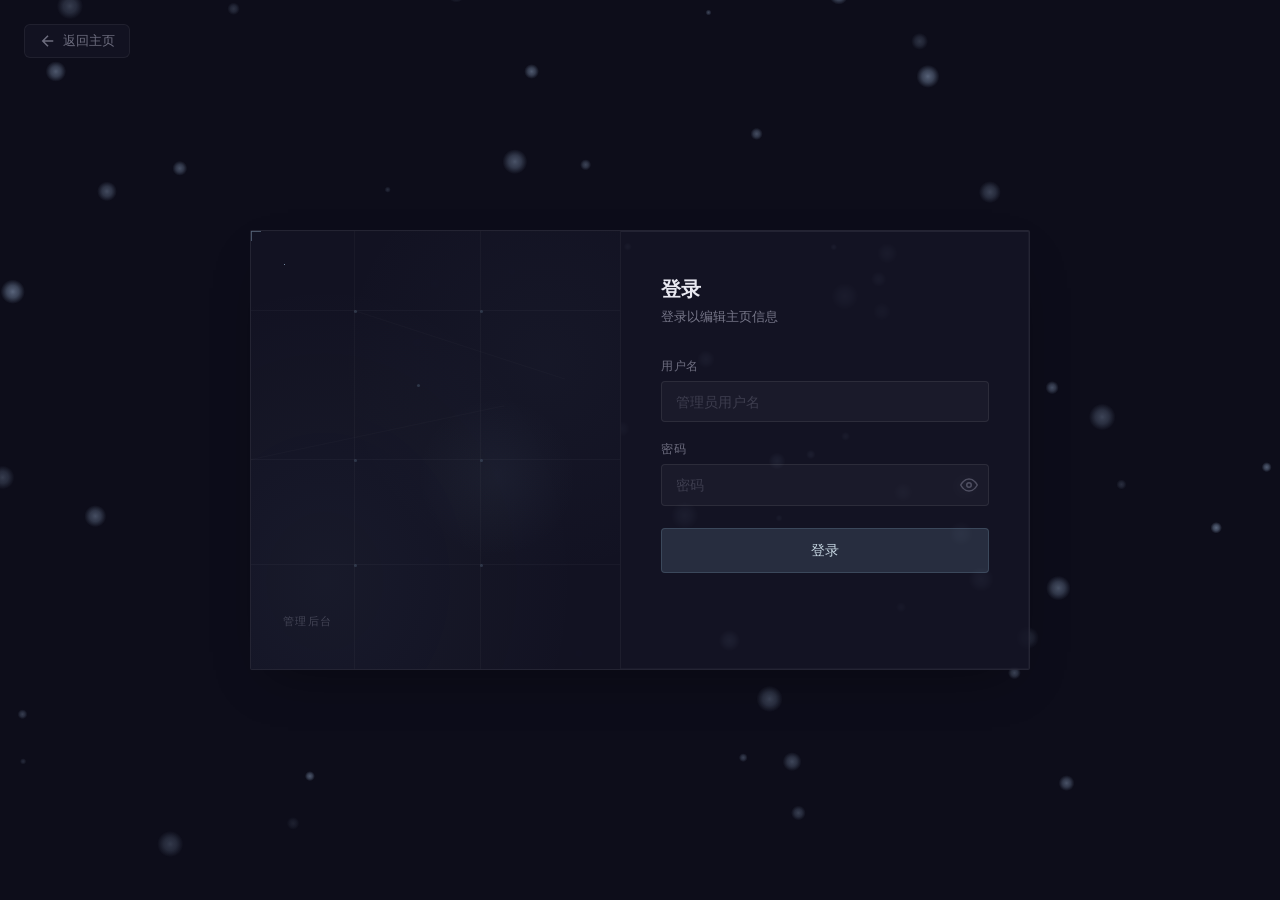
<file: static/admin.html>
<!DOCTYPE html>
<html lang="zh-CN">
<head>
    <meta charset="UTF-8">
    <meta name="viewport" content="width=device-width, initial-scale=1.0">
    <title>后台管理 - 个人主页</title>
    <link rel="stylesheet" href="/static/css/docsy-styles.css">
    <link rel="preconnect" href="https://fonts.googleapis.com">
    <link rel="preconnect" href="https://fonts.gstatic.com" crossorigin>
    <link href="https://fonts.googleapis.com/css2?family=Inter:wght@300;400;500;600;700;800&display=swap" rel="stylesheet">
    <style>
        :root {
            --accent: #7897b0;
            --accent-soft: rgba(120, 151, 176, 0.15);
            --accent-glow: rgba(120, 151, 176, 0.25);
            --text: #e0e0e0;
            --text-dim: rgba(200, 200, 220, 0.55);
            --text-muted: rgba(200, 200, 220, 0.35);
            --surface: rgba(22, 22, 38, 0.85);
            --surface-hover: rgba(28, 28, 48, 0.9);
            --border: rgba(255, 255, 255, 0.07);
            --border-focus: rgba(120, 151, 176, 0.4);
            --input-bg: rgba(255, 255, 255, 0.03);
            --input-bg-focus: rgba(255, 255, 255, 0.06);
            --danger: #e06c6c;
            --danger-bg: rgba(224, 108, 108, 0.08);
            --success: #5a9e7c;
            --success-bg: rgba(90, 158, 124, 0.1);
        }

        * { margin: 0; padding: 0; box-sizing: border-box; }

        body {
            font-family: 'Inter', system-ui, -apple-system, sans-serif;
            background: #0d0d1a;
            min-height: 100vh;
            display: flex;
            justify-content: center;
            align-items: center;
            padding: 20px;
            color: var(--text);
        }

        #particleCanvas {
            position: fixed;
            inset: 0;
            z-index: 0;
            pointer-events: none;
        }

        /* 返回主页链接 */
        .back-home {
            position: fixed;
            top: 24px;
            left: 24px;
            z-index: 10;
            display: flex;
            align-items: center;
            gap: 0.4rem;
            color: rgba(200, 200, 220, 0.5);
            text-decoration: none;
            font-size: 0.82rem;
            font-weight: 500;
            padding: 0.45rem 0.85rem;
            border-radius: 6px;
            background: rgba(22, 22, 38, 0.7);
            backdrop-filter: blur(12px);
            -webkit-backdrop-filter: blur(12px);
            border: 1px solid rgba(255, 255, 255, 0.06);
            transition: all 0.25s ease;
        }

        .back-home:hover {
            color: rgba(220, 220, 240, 0.9);
            border-color: rgba(255, 255, 255, 0.12);
            background: rgba(28, 28, 48, 0.85);
        }

        .admin-wrapper {
            position: relative;
            z-index: 1;
            width: 100%;
        }

        /* ======== 登录容器 ======== */
        .admin-container {
            width: 100%;
            max-width: 780px;
            margin: 0 auto;
        }

        .login-layout {
            display: grid;
            grid-template-columns: 1fr 1.1fr;
            min-height: 440px;
            border-radius: 2px;
            overflow: hidden;
            background: var(--surface);
            border: 1px solid var(--border);
            box-shadow:
                0 0 0 1px rgba(255, 255, 255, 0.03) inset,
                0 1px 0 0 rgba(255, 255, 255, 0.04) inset,
                0 20px 50px -20px rgba(0, 0, 0, 0.4);
        }

        /* 左侧装饰面板 */
        .login-visual {
            position: relative;
            background: rgba(18, 18, 34, 0.95);
            display: flex;
            flex-direction: column;
            justify-content: flex-end;
            padding: 2.5rem 2rem;
            overflow: hidden;
            border-right: 1px solid rgba(255, 255, 255, 0.05);
        }

        .login-visual::before {
            content: '';
            position: absolute;
            inset: 0;
            background:
                radial-gradient(ellipse at 20% 80%, rgba(120, 151, 176, 0.06) 0%, transparent 60%),
                radial-gradient(ellipse at 80% 30%, rgba(120, 151, 176, 0.04) 0%, transparent 50%);
            pointer-events: none;
        }

        /* 几何装饰线 */
        .visual-geometry {
            position: absolute;
            inset: 0;
            pointer-events: none;
        }

        .geo-line {
            position: absolute;
            background: rgba(255, 255, 255, 0.03);
        }

        .geo-line.h { height: 1px; left: 0; right: 0; }
        .geo-line.v { width: 1px; top: 0; bottom: 0; }

        .geo-line.h1  { top: 18%; }
        .geo-line.h2  { top: 52%; }
        .geo-line.h3  { top: 76%; }
        .geo-line.v1  { left: 28%; }
        .geo-line.v2  { left: 62%; }

        .geo-dot {
            position: absolute;
            width: 3px;
            height: 3px;
            border-radius: 50%;
            background: rgba(120, 151, 176, 0.25);
        }

        /* 对角线 */
        .geo-line.d {
            height: 1px;
            background: rgba(255, 255, 255, 0.02);
            transform-origin: left center;
        }

        .geo-line.d1 {
            top: 52%;
            left: 0;
            width: 70%;
            transform: rotate(-12deg);
        }

        .geo-line.d2 {
            top: 18%;
            left: 28%;
            width: 60%;
            transform: rotate(18deg);
        }

        /* 渐变光晕 */
        .visual-accent-orb {
            position: absolute;
            top: 38%;
            left: 45%;
            width: 160px;
            height: 160px;
            border-radius: 50%;
            background: radial-gradient(circle, rgba(120, 151, 176, 0.06) 0%, transparent 70%);
            pointer-events: none;
            animation: orbBreathe 6s ease-in-out infinite;
        }

        @keyframes orbBreathe {
            0%, 100% { opacity: 0.5; transform: scale(1); }
            50% { opacity: 1; transform: scale(1.15); }
        }

        /* 鼠标追踪 - 取景框 */
        .mouse-tracker {
            position: absolute;
            width: 68px;
            height: 68px;
            pointer-events: none;
            z-index: 2;
            transform: translate(-50%, -50%);
            will-change: transform;
        }

        /* 四角 L 形标线 */
        .mouse-tracker::before {
            content: '';
            position: absolute;
            inset: 0;
            background-image:
                linear-gradient(to right,  rgba(140,165,190,0.55) 1px, transparent 1px),
                linear-gradient(to bottom, rgba(140,165,190,0.55) 1px, transparent 1px),
                linear-gradient(to left,   rgba(140,165,190,0.55) 1px, transparent 1px),
                linear-gradient(to bottom, rgba(140,165,190,0.55) 1px, transparent 1px),
                linear-gradient(to right,  rgba(140,165,190,0.55) 1px, transparent 1px),
                linear-gradient(to top,    rgba(140,165,190,0.55) 1px, transparent 1px),
                linear-gradient(to left,   rgba(140,165,190,0.55) 1px, transparent 1px),
                linear-gradient(to top,    rgba(140,165,190,0.55) 1px, transparent 1px);
            background-size:
                14px 1px, 1px 14px,
                14px 1px, 1px 14px,
                14px 1px, 1px 14px,
                14px 1px, 1px 14px;
            background-position:
                top left, top left,
                top right, top right,
                bottom left, bottom left,
                bottom right, bottom right;
            background-repeat: no-repeat;
        }

        /* 中心十字准星 */
        .mouse-tracker::after {
            content: '';
            position: absolute;
            top: 50%;
            left: 50%;
            transform: translate(-50%, -50%);
            width: 20px;
            height: 20px;
            background:
                linear-gradient(to right, transparent 9px, rgba(140,165,190,0.45) 9px, rgba(140,165,190,0.45) 11px, transparent 11px),
                linear-gradient(to bottom, transparent 9px, rgba(140,165,190,0.45) 9px, rgba(140,165,190,0.45) 11px, transparent 11px);
        }

        .visual-label {
            position: relative;
            z-index: 1;
            font-size: 0.7rem;
            font-weight: 500;
            letter-spacing: 0.12em;
            text-transform: uppercase;
            color: rgba(200, 200, 220, 0.25);
        }

        .visual-brand {
            position: relative;
            z-index: 1;
            margin-top: 0.5rem;
            font-size: 1.35rem;
            font-weight: 700;
            color: rgba(220, 220, 240, 0.7);
            letter-spacing: -0.01em;
        }

        /* 右侧表单面板 */
        .login-panel {
            padding: 2.8rem 2.5rem 2.2rem;
            display: flex;
            flex-direction: column;
        }

        .panel-header {
            margin-bottom: 2rem;
        }

        .panel-header h1 {
            font-size: 1.25rem;
            font-weight: 600;
            color: #e8e8f0;
            letter-spacing: -0.01em;
            margin-bottom: 0.3rem;
        }

        .panel-header .subtitle {
            font-size: 0.82rem;
            color: var(--text-dim);
        }

        /* 表单 */
        .login-form {
            flex: 1;
            display: flex;
            flex-direction: column;
        }

        .form-group {
            margin-bottom: 1.15rem;
        }

        .form-group label {
            display: block;
            font-size: 0.75rem;
            font-weight: 500;
            color: rgba(200, 200, 220, 0.5);
            margin-bottom: 0.4rem;
            letter-spacing: 0.02em;
        }

        .form-group input {
            width: 100%;
            padding: 0.7rem 0.85rem;
            border: 1px solid rgba(255, 255, 255, 0.08);
            border-radius: 4px;
            font-size: 0.9rem;
            font-family: inherit;
            outline: none;
            transition: all 0.25s ease;
            background: var(--input-bg);
            color: #d0d0e0;
        }

        .form-group input:focus {
            border-color: var(--border-focus);
            background: var(--input-bg-focus);
            box-shadow: 0 0 0 1px var(--accent-soft);
        }

        .form-group input::placeholder {
            color: rgba(200, 200, 220, 0.2);
        }

        .password-input {
            position: relative;
        }

        .password-input input {
            padding-right: 42px;
        }

        .toggle-password {
            position: absolute;
            right: 6px;
            top: 50%;
            transform: translateY(-50%);
            background: none;
            border: none;
            cursor: pointer;
            padding: 5px;
            display: flex;
            align-items: center;
            border-radius: 4px;
            color: rgba(200, 200, 220, 0.3);
            transition: all 0.2s ease;
        }

        .toggle-password:hover {
            color: rgba(200, 200, 220, 0.6);
            background: rgba(255, 255, 255, 0.04);
        }

        /* 表单入场 stagger */
        .login-form .form-group {
            opacity: 0;
            transform: translateY(12px);
            animation: formItemIn 0.5s cubic-bezier(0.16, 1, 0.3, 1) forwards;
        }

        .login-form .form-group:nth-child(1) { animation-delay: 0.15s; }
        .login-form .form-group:nth-child(2) { animation-delay: 0.25s; }

        .submit-btn {
            opacity: 0;
            transform: translateY(12px);
            animation: formItemIn 0.5s cubic-bezier(0.16, 1, 0.3, 1) 0.35s forwards;
            width: 100%;
            padding: 0.75rem;
            background: rgba(120, 151, 176, 0.2);
            color: #c8d8e4;
            border: 1px solid rgba(120, 151, 176, 0.25);
            border-radius: 4px;
            font-size: 0.9rem;
            font-weight: 500;
            cursor: pointer;
            transition: all 0.3s cubic-bezier(0.16, 1, 0.3, 1);
            font-family: inherit;
            margin-top: 0.25rem;
            letter-spacing: 0.02em;
        }

        .submit-btn:hover {
            background: rgba(120, 151, 176, 0.3);
            border-color: rgba(120, 151, 176, 0.45);
            color: #e0e8f0;
            transform: translateY(-1px);
            box-shadow: 0 4px 16px rgba(0, 0, 0, 0.3);
        }

        .submit-btn:active {
            transform: scale(0.985);
            transition: transform 0.1s ease;
        }

        .message {
            text-align: center;
            margin-top: 0.85rem;
            padding: 0.6rem 0.85rem;
            border-radius: 4px;
            font-size: 0.8rem;
            display: none;
            animation: msgIn 0.25s ease;
        }

        @keyframes msgIn {
            from { opacity: 0; transform: translateY(-4px); }
            to { opacity: 1; transform: translateY(0); }
        }

        @keyframes formItemIn {
            to { opacity: 1; transform: translateY(0); }
        }

        .message.success {
            display: block;
            background: var(--success-bg);
            color: var(--success);
            border: 1px solid rgba(90, 158, 124, 0.2);
        }

        .message.error {
            display: block;
            background: var(--danger-bg);
            color: var(--danger);
            border: 1px solid rgba(224, 108, 108, 0.15);
        }

        /* 修改密码区域 */
        .panel-footer {
            margin-top: auto;
            padding-top: 1rem;
            border-top: 1px solid rgba(255, 255, 255, 0.05);
        }

        .toggle-password-panel {
            display: inline-flex;
            align-items: center;
            gap: 0.35rem;
            color: rgba(200, 200, 220, 0.4);
            cursor: pointer;
            font-size: 0.78rem;
            font-weight: 500;
            background: none;
            border: none;
            font-family: inherit;
            transition: color 0.2s ease;
        }

        .toggle-password-panel:hover {
            color: rgba(200, 200, 220, 0.7);
        }

        .password-panel {
            margin-top: 0.75rem;
            padding: 0.85rem;
            background: rgba(255, 255, 255, 0.02);
            border-radius: 4px;
            border: 1px solid rgba(255, 255, 255, 0.05);
            text-align: left;
        }

        .password-panel h4 {
            font-size: 0.8rem;
            font-weight: 500;
            margin-bottom: 0.6rem;
            color: rgba(200, 200, 220, 0.55);
        }

        .password-panel input {
            display: block;
            width: 100%;
            margin-bottom: 0.45rem;
            padding: 0.55rem 0.7rem;
            border: 1px solid rgba(255, 255, 255, 0.07);
            border-radius: 4px;
            font-size: 0.82rem;
            font-family: inherit;
            outline: none;
            background: rgba(255, 255, 255, 0.02);
            color: #c0c0d0;
            transition: border-color 0.2s ease;
        }

        .password-panel input:focus {
            border-color: var(--border-focus);
        }

        /* ======== 编辑器视图 ======== */
        .admin-editor-container {
            width: 100%;
            max-width: 720px;
            margin: 0 auto;
        }

        .admin-card {
            background: var(--surface);
            border-radius: 2px;
            overflow: hidden;
            animation: slideUp 0.5s ease-out;
            border: 1px solid var(--border);
            box-shadow:
                0 0 0 1px rgba(255, 255, 255, 0.03) inset,
                0 20px 50px -20px rgba(0, 0, 0, 0.4);
        }

        @keyframes slideUp {
            from { opacity: 0; transform: translateY(24px); }
            to { opacity: 1; transform: translateY(0); }
        }

        /* 编辑器顶栏 */
        .admin-bar {
            display: flex;
            justify-content: space-between;
            align-items: center;
            padding: 0.9rem 1.5rem;
            background: rgba(255, 255, 255, 0.02);
            border-bottom: 1px solid rgba(255, 255, 255, 0.05);
            flex-wrap: wrap;
            gap: 0.75rem;
        }

        .admin-bar-user {
            font-weight: 500;
            color: var(--text);
            font-size: 0.9rem;
            display: flex;
            align-items: center;
            gap: 0.5rem;
        }

        .admin-bar-user::before {
            content: '';
            width: 7px;
            height: 7px;
            border-radius: 50%;
            background: #5a9e7c;
            box-shadow: 0 0 6px rgba(90, 158, 124, 0.3);
        }

        .editor-form {
            padding: 1.75rem;
        }

        .form-row {
            display: grid;
            grid-template-columns: 1fr 1fr;
            gap: 1rem;
            margin-bottom: 1rem;
        }

        .form-row.full {
            grid-template-columns: 1fr;
        }

        .form-field {
            display: flex;
            flex-direction: column;
            gap: 0.3rem;
        }

        .form-field label {
            font-size: 0.78rem;
            font-weight: 500;
            color: rgba(200, 200, 220, 0.5);
            letter-spacing: 0.02em;
        }

        .form-field input,
        .form-field textarea {
            padding: 0.6rem 0.75rem;
            border: 1px solid rgba(255, 255, 255, 0.07);
            border-radius: 4px;
            font-size: 0.85rem;
            font-family: inherit;
            outline: none;
            transition: all 0.2s ease;
            background: rgba(255, 255, 255, 0.02);
            color: #c0c0d0;
        }

        .form-field input:focus,
        .form-field textarea:focus {
            border-color: var(--border-focus);
            background: rgba(255, 255, 255, 0.04);
            box-shadow: 0 0 0 1px var(--accent-soft);
        }

        .form-field textarea {
            resize: vertical;
            min-height: 100px;
        }

        .btn-row {
            display: flex;
            gap: 0.75rem;
            margin-top: 1.5rem;
            flex-wrap: wrap;
        }

        .hidden { display: none !important; }

        /* 留言管理卡片 */
        .message-mgmt-card {
            margin-top: 1.5rem;
        }

        .message-mgmt-card .card-body {
            padding: 0 1.75rem 1.5rem;
        }

        .message-row {
            display: flex;
            align-items: center;
            gap: 0.75rem;
            padding: 0.65rem 0.8rem;
            border: 1px solid rgba(255, 255, 255, 0.05);
            border-radius: 4px;
            margin-bottom: 0.45rem;
            transition: all 0.15s ease;
            background: rgba(255, 255, 255, 0.01);
        }

        .message-row:hover {
            background: rgba(255, 255, 255, 0.03);
            border-color: rgba(255, 255, 255, 0.08);
        }

        .message-row-meta {
            flex-shrink: 0;
            min-width: 70px;
            max-width: 100px;
        }

        .message-row-meta .msg-name {
            font-weight: 500;
            font-size: 0.82rem;
            color: var(--text);
            overflow: hidden;
            text-overflow: ellipsis;
            white-space: nowrap;
        }

        .message-row-meta .msg-time {
            font-size: 0.7rem;
            color: var(--text-muted);
            margin-top: 1px;
            white-space: nowrap;
        }

        .message-row-content {
            flex: 1;
            min-width: 0;
            font-size: 0.82rem;
            color: var(--text-dim);
            overflow: hidden;
            text-overflow: ellipsis;
            white-space: nowrap;
        }

        .message-row .delete-btn {
            flex-shrink: 0;
            padding: 0.3rem 0.6rem;
            border-radius: 4px;
            border: 1px solid rgba(224, 108, 108, 0.25);
            background: rgba(224, 108, 108, 0.06);
            color: #e06c6c;
            font-size: 0.76rem;
            font-weight: 500;
            cursor: pointer;
            transition: all 0.15s ease;
            white-space: nowrap;
            font-family: inherit;
        }

        .message-row .delete-btn:hover {
            background: #e06c6c;
            color: #fff;
            border-color: #e06c6c;
        }

        .message-mgmt-empty {
            text-align: center;
            color: var(--text-muted);
            padding: 1.5rem 0;
            font-size: 0.82rem;
        }

        /* 覆盖 docsy 按钮样式适配暗色主题 */
        .docsy-btn-secondary {
            background: rgba(255, 255, 255, 0.05);
            color: #c0c0d0;
            border: 1px solid rgba(255, 255, 255, 0.1);
        }

        .docsy-btn-secondary:hover {
            background: rgba(255, 255, 255, 0.08);
            border-color: rgba(255, 255, 255, 0.15);
            color: #e0e0e0;
        }

        .docsy-btn-primary {
            background: rgba(120, 151, 176, 0.25);
            color: #d0dce4;
            border: 1px solid rgba(120, 151, 176, 0.3);
        }

        .docsy-btn-primary:hover {
            background: rgba(120, 151, 176, 0.35);
            border-color: rgba(120, 151, 176, 0.5);
            color: #e8f0f4;
        }

        .docsy-btn-danger {
            background: rgba(224, 108, 108, 0.15);
            color: #e06c6c;
            border: 1px solid rgba(224, 108, 108, 0.25);
        }

        .docsy-btn-danger:hover {
            background: #e06c6c;
            color: #fff;
            border-color: #e06c6c;
        }

        /* ======== 响应式 ======== */
        @media (max-width: 680px) {
            .login-layout {
                grid-template-columns: 1fr;
                min-height: auto;
            }

            .login-visual {
                display: none;
            }

            .login-panel {
                padding: 2rem 1.5rem 1.8rem;
            }

            .form-row {
                grid-template-columns: 1fr;
            }

            .editor-form {
                padding: 1.25rem;
            }
        }
    </style>
</head>
<body>
    <!-- 粒子画布 -->
    <canvas id="particleCanvas"></canvas>

    <a href="/" class="back-home">
        <svg width="18" height="18" viewBox="0 0 24 24" fill="none" stroke="currentColor" stroke-width="2"><path d="M19 12H5M12 19l-7-7 7-7"/></svg>
        返回主页
    </a>

    <div class="admin-wrapper">
        <!-- 登录视图 -->
        <div class="admin-container" id="loginView">
            <div class="login-layout">
                <!-- 左侧：几何装饰面板 -->
                <div class="login-visual">
                    <div class="visual-geometry">
                        <div class="geo-line h h1"></div>
                        <div class="geo-line h h2"></div>
                        <div class="geo-line h h3"></div>
                        <div class="geo-line v v1"></div>
                        <div class="geo-line v v2"></div>
                        <div class="geo-line d d1"></div>
                        <div class="geo-line d d2"></div>
                        <div class="geo-dot" style="top:18%;left:28%;"></div>
                        <div class="geo-dot" style="top:18%;left:62%;"></div>
                        <div class="geo-dot" style="top:52%;left:28%;"></div>
                        <div class="geo-dot" style="top:52%;left:62%;"></div>
                        <div class="geo-dot" style="top:76%;left:62%;"></div>
                        <div class="geo-dot" style="top:76%;left:28%;"></div>
                        <div class="geo-dot" style="top:35%;left:45%;"></div>
                    </div>
                    <div class="visual-accent-orb"></div>
                    <div>
                        <div class="visual-label">管理后台</div>
                    </div>
                    <div class="mouse-tracker" id="mouseTracker"></div>
                </div>

                <!-- 右侧：登录表单 -->
                <div class="login-panel">
                    <div class="panel-header">
                        <h1>登录</h1>
                        <p class="subtitle">登录以编辑主页信息</p>
                    </div>

                    <form id="loginForm" class="login-form">
                        <div class="form-group">
                            <label for="loginUsername">用户名</label>
                            <input type="text" id="loginUsername" name="username" placeholder="管理员用户名" required>
                        </div>

                        <div class="form-group">
                            <label for="loginPassword">密码</label>
                            <div class="password-input">
                                <input type="password" id="loginPassword" name="password" placeholder="密码" required>
                                <button type="button" class="toggle-password" onclick="togglePassword('loginPassword', this)">
                                    <svg width="18" height="18" viewBox="0 0 24 24" fill="none" stroke="currentColor" stroke-width="2"><path d="M1 12s4-8 11-8 11 8 11 8-4 8-11 8-11-8-11-8z"/><circle cx="12" cy="12" r="3"/></svg>
                                </button>
                            </div>
                        </div>

                        <button type="submit" class="submit-btn">登录</button>
                        <div id="loginMessage" class="message"></div>
                    </form>

                </div>
            </div>
        </div>

        <!-- 编辑器视图 -->
        <div class="admin-editor-container hidden" id="editorView">
            <div class="admin-card">
                <div class="admin-bar">
                    <span class="admin-bar-user" id="adminUsername">管理员</span>
                    <button class="docsy-btn docsy-btn-danger" id="logoutBtn">退出登录</button>
                </div>

                <div class="editor-form">
                    <div id="editorMessage" class="message"></div>

                    <form id="profileForm">
                        <div class="form-row">
                            <div class="form-field">
                                <label for="eName">姓名</label>
                                <input type="text" id="eName">
                            </div>
                            <div class="form-field">
                                <label for="eTitle">头衔/职位</label>
                                <input type="text" id="eTitle">
                            </div>
                        </div>

                        <div class="form-row">
                            <div class="form-field">
                                <label for="eGreeting">Hero 问候语</label>
                                <input type="text" id="eGreeting" placeholder="如：你好，我是">
                            </div>
                            <div class="form-field">
                                <label for="eTagline">Hero 副标题</label>
                                <input type="text" id="eTagline" placeholder="如：欢迎来到我的个人主页">
                            </div>
                        </div>

                        <div class="form-row full">
                            <div class="form-field">
                                <label for="eBio">个人简介</label>
                                <textarea id="eBio" rows="4"></textarea>
                            </div>
                        </div>

                        <div class="form-row">
                            <div class="form-field">
                                <label for="eAvatar">头像 URL</label>
                                <input type="text" id="eAvatar" placeholder="https://...">
                            </div>
                            <div class="form-field">
                                <label for="eEmail">邮箱</label>
                                <input type="email" id="eEmail">
                            </div>
                        </div>

                        <div class="form-row">
                            <div class="form-field">
                                <label for="ePhone">电话</label>
                                <input type="text" id="ePhone">
                            </div>
                            <div class="form-field">
                                <label for="eLocation">所在地</label>
                                <input type="text" id="eLocation">
                            </div>
                        </div>

                        <div class="form-row">
                            <div class="form-field">
                                <label for="eGithub">GitHub URL</label>
                                <input type="text" id="eGithub">
                            </div>
                            <div class="form-field">
                                <label for="eLinkedin">LinkedIn URL</label>
                                <input type="text" id="eLinkedin">
                            </div>
                        </div>

                        <div class="form-row">
                            <div class="form-field">
                                <label for="eWebsite">个人网站 URL</label>
                                <input type="text" id="eWebsite">
                            </div>
                        </div>

                        <div class="form-row full">
                            <div class="form-field">
                                <label for="eSkills">技能（每行：技能名|等级数值）</label>
                                <textarea id="eSkills" rows="4" placeholder="Go|85&#10;JavaScript|80&#10;HTML/CSS|75"></textarea>
                            </div>
                        </div>

                        <div class="form-row full">
                            <div class="form-field">
                                <label for="eTimeline">经历时间线（每行：时间段|标题|描述）</label>
                                <textarea id="eTimeline" rows="4" placeholder="2024-至今|个人开发者|独立开发个人网站及开源项目&#10;2023-2024|学习阶段|系统学习 Go 语言"></textarea>
                            </div>
                        </div>

                        <div class="btn-row">
                            <button type="submit" class="docsy-btn docsy-btn-primary" style="padding:0.65rem 1.5rem;">保存修改</button>
                            <button type="button" class="docsy-btn docsy-btn-secondary" id="cancelEditBtn" style="padding:0.65rem 1.5rem;">取消</button>
                        </div>
                    </form>

                    <div class="password-panel" style="margin-top:1.5rem;">
                        <h4>修改密码</h4>
                        <div class="form-row">
                            <div class="form-field"><input type="text" id="ePwdUsername" placeholder="用户名"></div>
                            <div class="form-field"><input type="password" id="ePwdOld" placeholder="旧密码"></div>
                        </div>
                        <div class="form-row">
                            <div class="form-field"><input type="password" id="ePwdNew" placeholder="新密码（至少8位）"></div>
                        </div>
                        <button type="button" class="docsy-btn docsy-btn-secondary" id="editorUpdatePasswordBtn">修改密码</button>
                        <div id="editorPasswordMessage" class="message"></div>
                    </div>
                </div>

                <!-- 留言管理卡片 -->
                <div class="admin-card message-mgmt-card">
                    <div class="admin-bar">
                        <span class="admin-bar-user" style="color:#1a1a2e;font-weight:600;">留言管理</span>
                    </div>
                    <div class="card-body" id="messageMgmtList">
                        <div class="message-mgmt-empty">加载中...</div>
                    </div>
                </div>
            </div>
        </div>
    </div>

    <!-- 漂浮粒子 + 鼠标追踪脚本 -->
    <script>
    (function() {
        var canvas = document.getElementById('particleCanvas');
        if (!canvas) return;
        var ctx = canvas.getContext('2d');
        var particles = [];
        var COUNT = 70;
        var mouse = { x: -9999, y: -9999 };
        var time = 0;

        function resize() { canvas.width = window.innerWidth; canvas.height = window.innerHeight; }
        resize();
        window.addEventListener('resize', resize);

        for (var i = 0; i < COUNT; i++) {
            particles.push({
                x: Math.random() * canvas.width,
                y: Math.random() * canvas.height,
                r: 1 + Math.random() * 3.5,
                baseSpeed: 0.15 + Math.random() * 0.45,
                phase: Math.random() * Math.PI * 2,
                driftAmp: 0.3 + Math.random() * 0.7,
                driftFreq: 0.3 + Math.random() * 0.5,
                baseOpacity: 0.12 + Math.random() * 0.25
            });
        }

        document.addEventListener('mousemove', function(e) { mouse.x = e.clientX; mouse.y = e.clientY; });
        document.addEventListener('mouseleave', function() { mouse.x = -9999; mouse.y = -9999; });

        function animate() {
            ctx.clearRect(0, 0, canvas.width, canvas.height);
            time += 0.003;

            for (var i = 0; i < particles.length; i++) {
                var p = particles[i];

                // 正弦漂移 - 模拟漂浮
                var driftX = Math.sin(time * p.driftFreq + p.phase) * p.driftAmp;
                var driftY = Math.cos(time * p.driftFreq * 1.4 + p.phase) * p.driftAmp;
                p.y -= p.baseSpeed + driftY * 0.3;

                p.x += driftX;
                p.y += driftY * 0.2;

                // 循环：飘出顶部后从底部重新进入
                if (p.y < -20) { p.y = canvas.height + 20; p.x = Math.random() * canvas.width; }
                if (p.y > canvas.height + 20) { p.y = -20; p.x = Math.random() * canvas.width; }
                if (p.x < -20) p.x = canvas.width + 20;
                if (p.x > canvas.width + 20) p.x = -20;

                // 鼠标微推
                var dx = p.x - mouse.x, dy = p.y - mouse.y;
                var dist = Math.sqrt(dx*dx + dy*dy);
                if (dist < 160 && dist > 0) {
                    var f = (160 - dist) / 160;
                    p.x += (dx/dist) * f * 0.6;
                    p.y += (dy/dist) * f * 0.6;
                }

                // 波动透明度
                var opacity = p.baseOpacity + Math.sin(time * 1.5 + p.phase) * 0.06;

                // 绘制粒子 - 双层光晕
                var gradient = ctx.createRadialGradient(p.x, p.y, 0, p.x, p.y, p.r * 3);
                gradient.addColorStop(0, 'rgba(150,170,200,' + (opacity * 1.4) + ')');
                gradient.addColorStop(0.5, 'rgba(130,150,180,' + opacity + ')');
                gradient.addColorStop(1, 'rgba(120,140,170,0)');

                ctx.beginPath();
                ctx.arc(p.x, p.y, p.r * 3, 0, Math.PI*2);
                ctx.fillStyle = gradient;
                ctx.fill();
            }

            requestAnimationFrame(animate);
        }
        animate();

        // ======== 鼠标追踪光点 ========
        var tracker = document.getElementById('mouseTracker');
        var visualPanel = document.querySelector('.login-visual');
        if (tracker && visualPanel) {
            var tx = 0, ty = 0;     // target
            var cx = 0, cy = 0;     // current (lerped)
            var panelRect = null;

            function updatePanelRect() {
                panelRect = visualPanel.getBoundingClientRect();
            }
            updatePanelRect();
            window.addEventListener('resize', updatePanelRect);

            document.addEventListener('mousemove', function(e) {
                if (!panelRect) return;
                // 仅在登录视图可见时追踪
                var loginView = document.getElementById('loginView');
                if (!loginView || loginView.classList.contains('hidden')) {
                    tracker.style.opacity = '0';
                    return;
                }
                tracker.style.opacity = '1';

                // 相对面板左上角
                var relX = e.clientX - panelRect.left;
                var relY = e.clientY - panelRect.top;

                // 限制在面板范围内，留一些边距
                tx = Math.max(20, Math.min(panelRect.width - 20, relX));
                ty = Math.max(20, Math.min(panelRect.height - 20, relY));
            });

            document.addEventListener('mouseleave', function() {
                tracker.style.opacity = '0';
            });

            // 独立动画循环：lerp 插值平滑跟踪
            function trackLoop() {
                cx += (tx - cx) * 0.08;
                cy += (ty - cy) * 0.08;
                tracker.style.left = cx + 'px';
                tracker.style.top = cy + 'px';
                requestAnimationFrame(trackLoop);
            }
            trackLoop();
        }
    })();
    </script>

    <script src="/static/js/admin.js?v=2"></script>
</body>
</html>
</file>
<file: static/css/docsy-styles.css>
/* Docsy风格的设计系统 */
:root {
    --docsy-primary: #4f46e5;
    --docsy-primary-dark: #4338ca;
    --docsy-secondary: #0ea5e9;
    --docsy-accent: #f59e0b;
    --docsy-success: #10b981;
    --docsy-warning: #f59e0b;
    --docsy-danger: #ef4444;
    --docsy-info: #0ea5e9;

    --docsy-text-primary: #1f2937;
    --docsy-text-secondary: #6b7280;
    --docsy-text-muted: #9ca3af;
    --docsy-text-light: #d1d5db;

    --docsy-bg-primary: #ffffff;
    --docsy-bg-secondary: #f9fafb;
    --docsy-bg-tertiary: #f3f4f6;
    --docsy-bg-dark: #111827;

    --docsy-border: #e5e7eb;
    --docsy-border-light: #f3f4f6;
    --docsy-border-dark: #d1d5db;

    --docsy-shadow-sm: 0 1px 2px 0 rgba(0, 0, 0, 0.05);
    --docsy-shadow: 0 1px 3px 0 rgba(0, 0, 0, 0.1), 0 1px 2px 0 rgba(0, 0, 0, 0.06);
    --docsy-shadow-md: 0 4px 6px -1px rgba(0, 0, 0, 0.1), 0 2px 4px -1px rgba(0, 0, 0, 0.06);
    --docsy-shadow-lg: 0 10px 15px -3px rgba(0, 0, 0, 0.1), 0 4px 6px -2px rgba(0, 0, 0, 0.05);
    --docsy-shadow-xl: 0 20px 25px -5px rgba(0, 0, 0, 0.1), 0 10px 10px -5px rgba(0, 0, 0, 0.04);

    --docsy-radius-sm: 0.25rem;
    --docsy-radius: 0.375rem;
    --docsy-radius-md: 0.5rem;
    --docsy-radius-lg: 0.75rem;
    --docsy-radius-xl: 1rem;

    --docsy-font-sans: 'Inter', system-ui, -apple-system, sans-serif;
    --docsy-font-mono: 'Fira Code', 'Roboto Mono', monospace;
}

/* Docsy风格的导航栏 */
.docsy-navbar {
    background: var(--docsy-bg-primary);
    border-bottom: 1px solid var(--docsy-border);
    padding: 1rem 2rem;
    display: flex;
    justify-content: space-between;
    align-items: center;
    box-shadow: var(--docsy-shadow-sm);
}

.docsy-nav-brand {
    display: flex;
    align-items: center;
    gap: 1rem;
}

.docsy-nav-brand h1 {
    font-size: 1.5rem;
    font-weight: 700;
    color: var(--docsy-text-primary);
    margin: 0;
}

.docsy-nav-links {
    display: flex;
    gap: 2rem;
    align-items: center;
}

.docsy-nav-link {
    color: var(--docsy-text-secondary);
    text-decoration: none;
    font-weight: 500;
    transition: color 0.2s;
}

.docsy-nav-link:hover {
    color: var(--docsy-primary);
}

.docsy-nav-link.active {
    color: var(--docsy-primary);
}

/* Docsy风格的按钮 */
.docsy-btn {
    display: inline-flex;
    align-items: center;
    gap: 0.5rem;
    padding: 0.75rem 1.5rem;
    border-radius: var(--docsy-radius-md);
    font-weight: 500;
    font-size: 0.875rem;
    text-decoration: none;
    transition: all 0.2s;
    border: none;
    cursor: pointer;
}

.docsy-btn-primary {
    background: var(--docsy-primary);
    color: white;
}

.docsy-btn-primary:hover {
    background: var(--docsy-primary-dark);
    transform: translateY(-1px);
    box-shadow: var(--docsy-shadow-md);
}

.docsy-btn-secondary {
    background: white;
    color: var(--docsy-text-primary);
    border: 1px solid var(--docsy-border);
}

.docsy-btn-secondary:hover {
    background: var(--docsy-bg-secondary);
    border-color: var(--docsy-border-dark);
}

.docsy-btn-danger {
    background: var(--docsy-danger);
    color: white;
}

.docsy-btn-danger:hover {
    background: #dc2626;
    transform: translateY(-1px);
    box-shadow: var(--docsy-shadow-md);
}

/* Docsy风格的卡片 */
.docsy-card {
    background: var(--docsy-bg-primary);
    border: 1px solid var(--docsy-border);
    border-radius: var(--docsy-radius-lg);
    padding: 1.5rem;
    transition: all 0.2s;
}

.docsy-card:hover {
    box-shadow: var(--docsy-shadow-lg);
    transform: translateY(-2px);
    border-color: var(--docsy-border-dark);
}

.docsy-card-header {
    display: flex;
    align-items: center;
    gap: 1rem;
    margin-bottom: 1rem;
}

.docsy-card-icon {
    width: 48px;
    height: 48px;
    border-radius: var(--docsy-radius-md);
    display: flex;
    align-items: center;
    justify-content: center;
    background: var(--docsy-bg-secondary);
    color: var(--docsy-primary);
}

.docsy-card-title {
    font-size: 1.25rem;
    font-weight: 600;
    color: var(--docsy-text-primary);
    margin: 0;
}

.docsy-card-content {
    color: var(--docsy-text-secondary);
    line-height: 1.6;
}

/* Docsy风格的徽章 */
.docsy-badge {
    display: inline-flex;
    align-items: center;
    padding: 0.25rem 0.75rem;
    border-radius: 9999px;
    font-size: 0.75rem;
    font-weight: 500;
}

.docsy-badge-primary {
    background: rgba(79, 70, 229, 0.1);
    color: var(--docsy-primary);
}

.docsy-badge-success {
    background: rgba(16, 185, 129, 0.1);
    color: var(--docsy-success);
}

.docsy-badge-warning {
    background: rgba(245, 158, 11, 0.1);
    color: var(--docsy-warning);
}

.docsy-badge-danger {
    background: rgba(239, 68, 68, 0.1);
    color: var(--docsy-danger);
}

/* Docsy风格的表格 */
.docsy-table {
    width: 100%;
    border-collapse: collapse;
    background: var(--docsy-bg-primary);
    border-radius: var(--docsy-radius-lg);
    overflow: hidden;
    box-shadow: var(--docsy-shadow);
}

.docsy-table th,
.docsy-table td {
    padding: 1rem;
    text-align: left;
    border-bottom: 1px solid var(--docsy-border);
}

.docsy-table th {
    background: var(--docsy-bg-secondary);
    font-weight: 600;
    color: var(--docsy-text-primary);
}

.docsy-table tbody tr:hover {
    background: var(--docsy-bg-secondary);
}

.docsy-table tbody tr:last-child td {
    border-bottom: none;
}

/* Docsy风格的提示框 */
.docsy-alert {
    padding: 1rem 1.5rem;
    border-radius: var(--docsy-radius-md);
    margin-bottom: 1rem;
    border-left: 4px solid;
}

.docsy-alert-info {
    background: rgba(14, 165, 233, 0.1);
    border-color: var(--docsy-info);
    color: var(--docsy-info);
}

.docsy-alert-success {
    background: rgba(16, 185, 129, 0.1);
    border-color: var(--docsy-success);
    color: var(--docsy-success);
}

.docsy-alert-warning {
    background: rgba(245, 158, 11, 0.1);
    border-color: var(--docsy-warning);
    color: var(--docsy-warning);
}

.docsy-alert-danger {
    background: rgba(239, 68, 68, 0.1);
    border-color: var(--docsy-danger);
    color: var(--docsy-danger);
}

/* Docsy风格的输入框 */
.docsy-input {
    width: 100%;
    padding: 0.75rem 1rem;
    border: 1px solid var(--docsy-border);
    border-radius: var(--docsy-radius-md);
    font-size: 0.875rem;
    transition: all 0.2s;
    background: var(--docsy-bg-primary);
    color: var(--docsy-text-primary);
}

.docsy-input:focus {
    outline: none;
    border-color: var(--docsy-primary);
    box-shadow: 0 0 0 3px rgba(79, 70, 229, 0.1);
}

.docsy-input::placeholder {
    color: var(--docsy-text-muted);
}

/* Docsy风格的进度条 */
.docsy-progress {
    width: 100%;
    height: 0.5rem;
    background: var(--docsy-bg-tertiary);
    border-radius: 9999px;
    overflow: hidden;
}

.docsy-progress-bar {
    height: 100%;
    background: var(--docsy-primary);
    border-radius: 9999px;
    transition: width 0.3s ease;
}

/* 响应式设计 */
@media (max-width: 768px) {
    .docsy-navbar {
        flex-direction: column;
        gap: 1rem;
        padding: 1rem;
    }

    .docsy-nav-links {
        flex-wrap: wrap;
        justify-content: center;
        gap: 1rem;
    }

    .docsy-card-header {
        flex-direction: column;
        text-align: center;
    }
}
</file>
